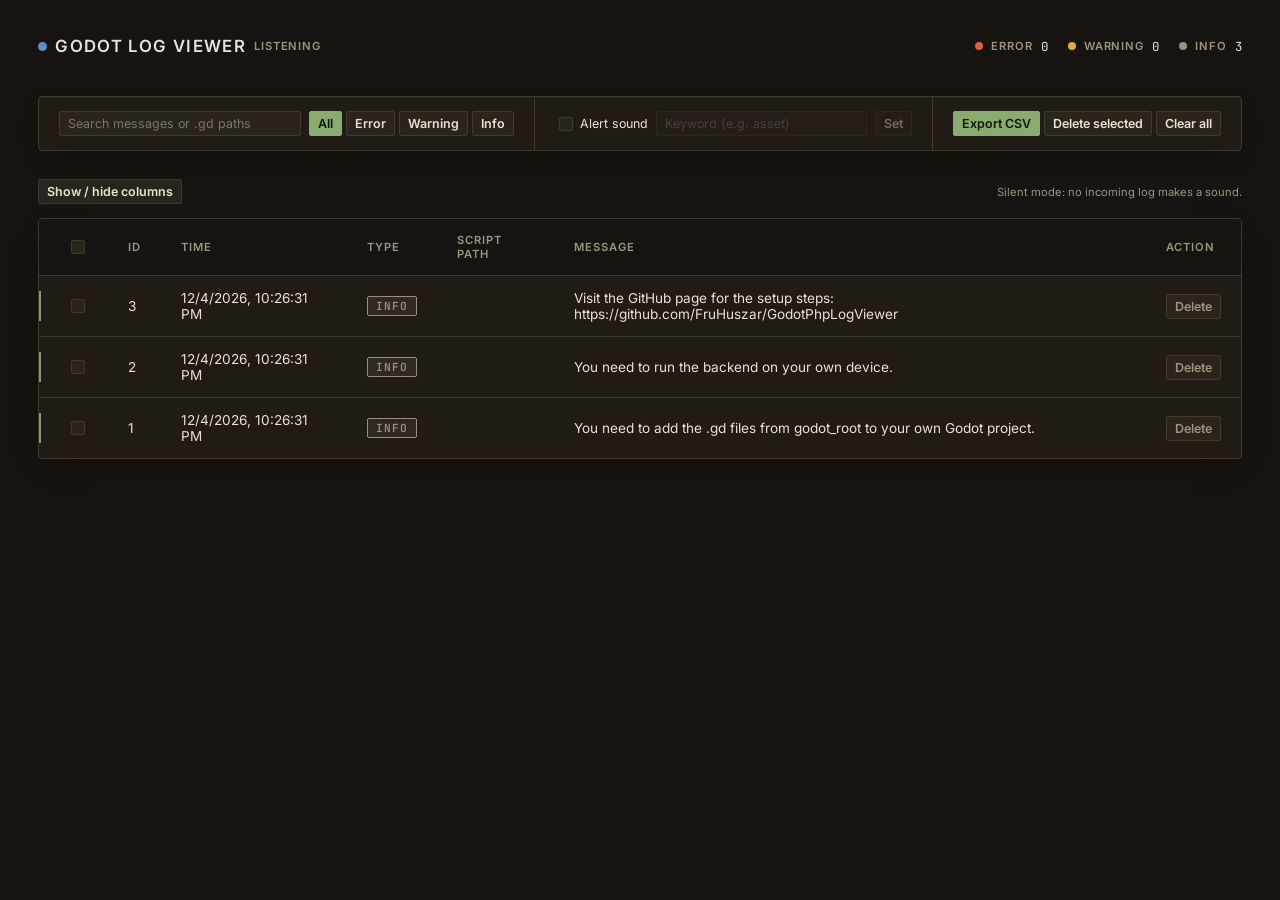
<file: index.html>
<!doctype html>
<html lang="en">
  <head>
    <meta charset="UTF-8" />
    <meta name="viewport" content="width=device-width, initial-scale=1.0" />
    <title>Godot Centralized Log Viewer</title>
    <meta
      name="description"
      content="A self-hosted dashboard that mirrors the whole Godot console to a PHP and MySQL backend, so ERROR lines stop getting lost between hundreds of warnings. Filter by severity, search scripts, export CSV, get a sound alert on the error you are hunting."
    />
    <meta name="author" content="Fruzsina Anna Huszar" />
    <meta name="theme-color" content="#171310" />
    <link rel="canonical" href="https://fruhuszar.github.io/GodotPhpLogViewer/" />
    <link rel="preconnect" href="https://fonts.gstatic.com" crossorigin />
    <link
      href="https://fonts.googleapis.com/css2?family=Inter:wght@400;500;600&family=JetBrains+Mono:wght@400;500&display=swap"
      rel="stylesheet"
    />

    <meta property="og:type" content="website" />
    <meta property="og:title" content="Godot Centralized Log Viewer" />
    <meta
      property="og:description"
      content="Mirror the entire Godot console to a web dashboard: severity filters, script search, CSV export and a sound alert for the error you are hunting."
    />
    <meta property="og:url" content="https://fruhuszar.github.io/GodotPhpLogViewer/" />
    <meta
      property="og:image"
      content="https://fruhuszar.github.io/GodotPhpLogViewer/favicon.png"
    />
    <meta name="twitter:card" content="summary" />

    <script type="application/ld+json">
      {
        "@context": "https://schema.org",
        "@type": "SoftwareApplication",
        "name": "Godot Centralized Log Viewer",
        "applicationCategory": "DeveloperApplication",
        "applicationSubCategory": "Game development tool",
        "operatingSystem": "Windows, macOS, Linux",
        "description": "A self-hosted web dashboard that collects the entire Godot engine console over HTTP into a PHP and MySQL backend, then filters, searches, exports and sound-alerts on it.",
        "url": "https://fruhuszar.github.io/GodotPhpLogViewer/",
        "codeRepository": "https://github.com/FruHuszar/GodotPhpLogViewer",
        "programmingLanguage": ["PHP", "JavaScript", "GDScript", "SQL"],
        "runtimePlatform": ["PHP 8.1", "MySQL", "Godot Engine 4"],
        "softwareRequirements": "PHP 8.1 with pdo_mysql, MySQL 5.7 or MariaDB 10.4, Godot Engine 4.x",
        "installUrl": "https://github.com/FruHuszar/GodotPhpLogViewer",
        "isAccessibleForFree": true,
        "offers": {
          "@type": "Offer",
          "price": "0",
          "priceCurrency": "EUR"
        },
        "author": {
          "@type": "Person",
          "name": "Fruzsina Anna Huszar",
          "url": "https://github.com/FruHuszar"
        }
      }
    </script>

    <link rel="shortcut icon" href="favicon.png" type="image/x-icon" />
    <link rel="stylesheet" href="css/index.css" />
    <script type="module" src="js/index.js"></script>
  </head>

  <body>
    <main>
      <header>
        <div class="brand">
          <span id="statusDot" data-status="listening" aria-hidden="true"></span>
          <h1>Godot Log Viewer</h1>
          <p id="statusText" role="status">listening</p>
        </div>

        <dl aria-label="Log counts">
          <div data-severity="error">
            <dt><span class="dot" aria-hidden="true"></span>Error</dt>
            <dd id="countError">0</dd>
          </div>
          <div data-severity="warning">
            <dt><span class="dot" aria-hidden="true"></span>Warning</dt>
            <dd id="countWarn">0</dd>
          </div>
          <div data-severity="info">
            <dt><span class="dot" aria-hidden="true"></span>Info</dt>
            <dd id="countInfo">0</dd>
          </div>
        </dl>
      </header>

      <p id="errorBanner" role="alert" hidden></p>

      <div class="control-sections">
        <section aria-label="Search and filter">
          <search>
            <label for="searchInput" class="sr-only">Search logs</label>
            <input
              type="search"
              id="searchInput"
              placeholder="Search messages or .gd paths"
            />
          </search>

          <ul aria-label="Filter by severity">
            <li>
              <button type="button" data-filter="ALL" aria-pressed="true">All</button>
            </li>
            <li>
              <button type="button" data-filter="ERROR" aria-pressed="false">Error</button>
            </li>
            <li>
              <button type="button" data-filter="WARNING" aria-pressed="false">Warning</button>
            </li>
            <li>
              <button type="button" data-filter="INFO" aria-pressed="false">Info</button>
            </li>
          </ul>
        </section>

        <section aria-label="Alert sound">
          <label>
            <input type="checkbox" id="audioToggle" />
            Alert sound
          </label>

          <label for="audioKeyword" class="sr-only">Trigger keyword</label>
          <input
            type="text"
            id="audioKeyword"
            placeholder="Keyword (e.g. asset)"
            aria-describedby="audioStatus"
            disabled
          />

          <button type="button" id="btnSetAudio" disabled>Set</button>
        </section>

        <section aria-label="Log actions">
          <ul>
            <li><button type="button" id="btnExport">Export CSV</button></li>
            <li><button type="button" id="btnDeleteSelected">Delete selected</button></li>
            <li><button type="button" id="btnClear">Clear all</button></li>
          </ul>
        </section>
      </div>

      <section aria-label="Log output">
        <div class="table-tools">
          <details class="column-visibility-menu">
            <summary>Show / hide columns</summary>
            <ul aria-label="Toggle table columns">
              <li>
                <label><input type="checkbox" data-column="id" checked /> ID</label>
              </li>
              <li>
                <label><input type="checkbox" data-column="time" checked /> Time</label>
              </li>
              <li>
                <label><input type="checkbox" data-column="type" checked /> Type</label>
              </li>
              <li>
                <label
                  ><input type="checkbox" data-column="script-path" checked /> Script
                  path</label
                >
              </li>
              <li>
                <label
                  ><input type="checkbox" data-column="message" checked /> Message</label
                >
              </li>
            </ul>
          </details>

          <p id="audioStatus" role="status">
            Silent mode: no incoming log makes a sound.
          </p>
        </div>

        <div class="table-scroll" role="region" aria-label="Log table" tabindex="0">
          <table id="logTable">
            <caption class="sr-only">Centralized Godot logs, newest first</caption>
            <thead>
              <tr>
                <th scope="col">
                  <input type="checkbox" id="selectAllRows" aria-label="Select all rows" />
                </th>
                <th scope="col" data-col="id">ID</th>
                <th scope="col" data-col="time">Time</th>
                <th scope="col" data-col="type">Type</th>
                <th scope="col" data-col="script-path">Script path</th>
                <th scope="col" data-col="message">Message</th>
                <th scope="col">Action</th>
              </tr>
            </thead>
            <tbody id="logTableBody"></tbody>
          </table>
        </div>
      </section>
    </main>
  </body>
</html>
</file>
<file: css/index.css>
@import "root.css";
@import "layout.css";
@import "style.css";
@import "font.css";
@import "animation.css";
@import "portrait-mode.css";
</file>
